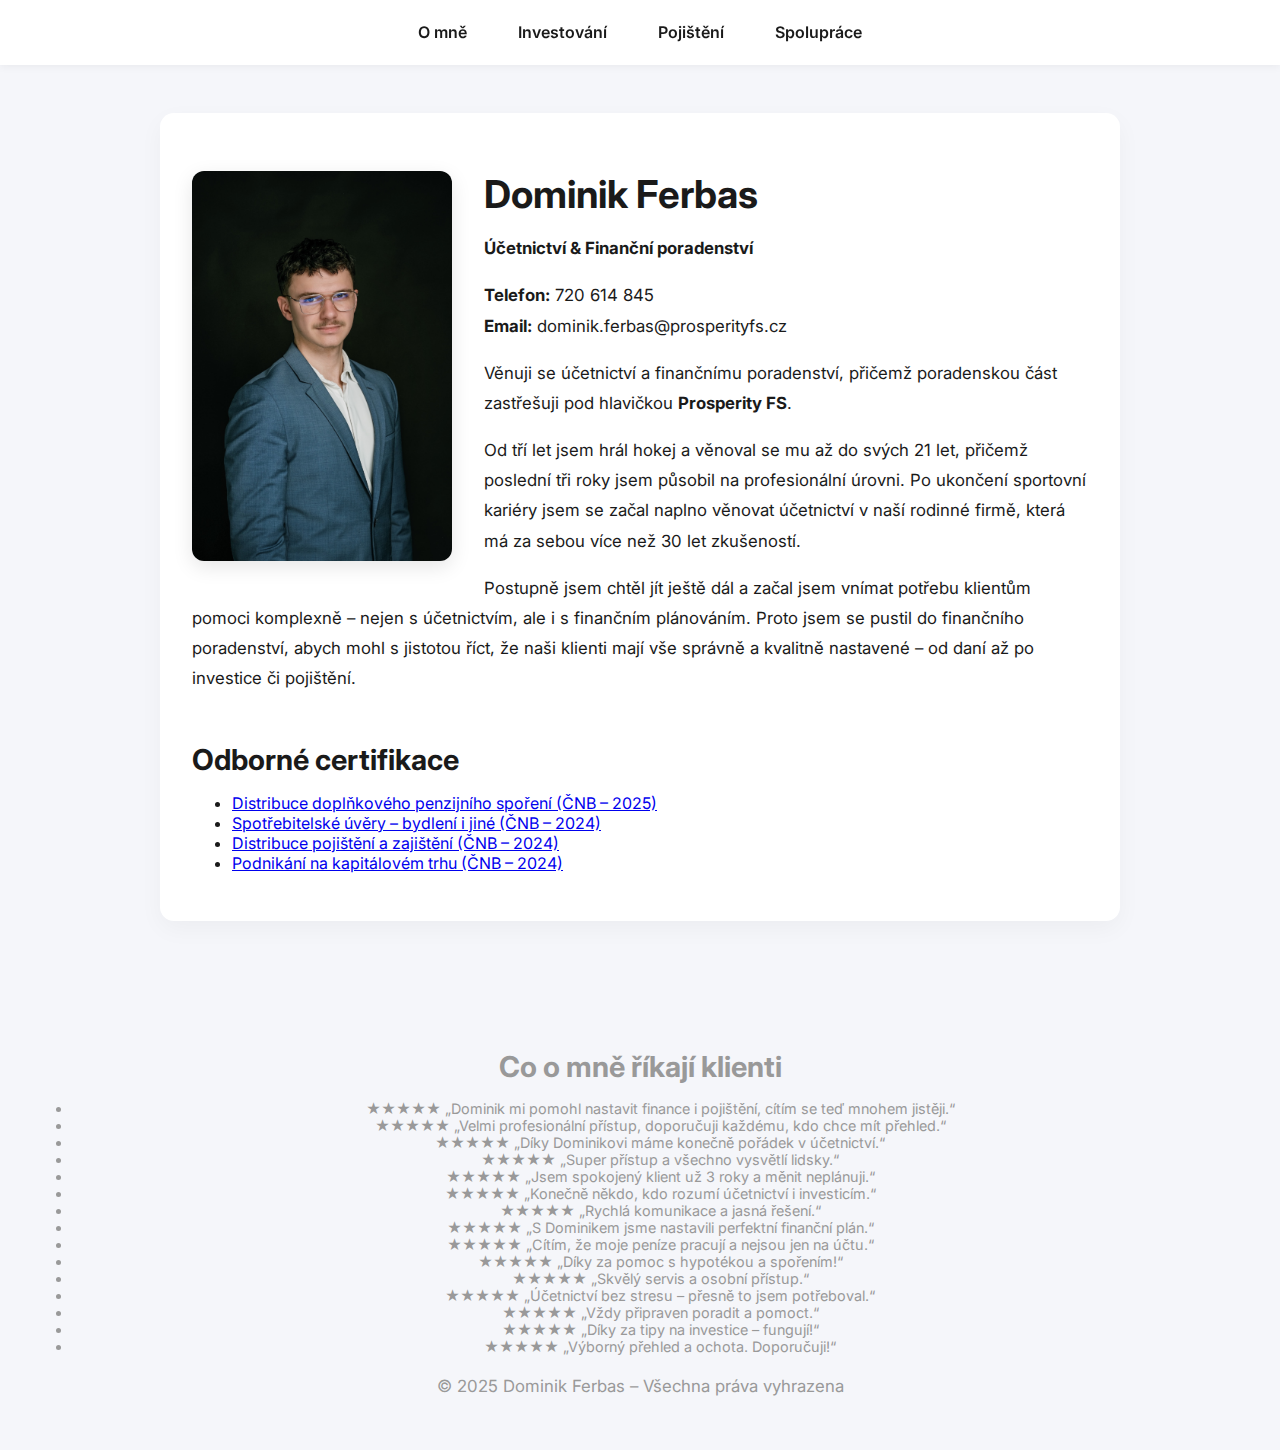
<file: index.html>
<!DOCTYPE html>
<html lang="cs">
<head>
  <meta charset="UTF-8">
  <meta name="viewport" content="width=device-width, initial-scale=1.0">
  <title>Dominik Ferbas – Účetnictví & Finanční poradenství</title>
  <link rel="stylesheet" href="style.css">
</head>
<body>
  <header>
    <nav>
      <a href="index.html">O mně</a>
      <a href="investice.html">Investování</a>
      <a href="pojisteni.html">Pojištění</a>
      <a href="spoluprace.html">Spolupráce</a>
    </nav>
  </header>
  <main>
    <section class="about">
      <img src="DSCF2244.jpg" alt="Dominik Ferbas" class="portrait">
      <div>
        <h1>Dominik Ferbas</h1>
        <p><strong>Účetnictví & Finanční poradenství</strong></p>
        <p><strong>Telefon:</strong> 720 614 845<br>
           <strong>Email:</strong> dominik.ferbas@prosperityfs.cz</p>
        <p>Věnuji se účetnictví a finančnímu poradenství, přičemž poradenskou část zastřešuji pod hlavičkou <strong>Prosperity FS</strong>.</p>
        <p>Od tří let jsem hrál hokej a věnoval se mu až do svých 21 let, přičemž poslední tři roky jsem působil na profesionální úrovni. Po ukončení sportovní kariéry jsem se začal naplno věnovat účetnictví v naší rodinné firmě, která má za sebou více než 30 let zkušeností.</p>
        <p>Postupně jsem chtěl jít ještě dál a začal jsem vnímat potřebu klientům pomoci komplexně – nejen s účetnictvím, ale i s finančním plánováním. Proto jsem se pustil do finančního poradenství, abych mohl s jistotou říct, že naši klienti mají vše správně a kvalitně nastavené – od daní až po investice či pojištění.</p>
      </div>
    </section>
    <section class="certificates">
      <h2>Odborné certifikace</h2>
      <ul>
        <li><a href="677eb5c61632d-penze-vz.pdf" target="_blank">Distribuce doplňkového penzijního spoření (ČNB – 2025)</a></li>
        <li><a href="6722273b724d9-spotrebitelsky-uver-jiny-nez-na-bydleni-a-spotrebitelsky-uver-na-bydleni.pdf" target="_blank">Spotřebitelské úvěry – bydlení i jiné (ČNB – 2024)</a></li>
        <li><a href="67235b62982d0-distribuci-pojisteni-a-zajisteni.pdf" target="_blank">Distribuce pojištění a zajištění (ČNB – 2024)</a></li>
        <li><a href="672621fede899-o-podnikani-na-kapitalovem-trhu.pdf" target="_blank">Podnikání na kapitálovém trhu (ČNB – 2024)</a></li>
      </ul>
    </section>
  </main>
  <footer>
    <section>
      <h2>Co o mně říkají klienti</h2>
      <div class="reviews">
        <ul>
          <li>★★★★★ „Dominik mi pomohl nastavit finance i pojištění, cítím se teď mnohem jistěji.“</li>
          <li>★★★★★ „Velmi profesionální přístup, doporučuji každému, kdo chce mít přehled.“</li>
          <li>★★★★★ „Díky Dominikovi máme konečně pořádek v účetnictví.“</li>
          <li>★★★★★ „Super přístup a všechno vysvětlí lidsky.“</li>
          <li>★★★★★ „Jsem spokojený klient už 3 roky a měnit neplánuji.“</li>
          <li>★★★★★ „Konečně někdo, kdo rozumí účetnictví i investicím.“</li>
          <li>★★★★★ „Rychlá komunikace a jasná řešení.“</li>
          <li>★★★★★ „S Dominikem jsme nastavili perfektní finanční plán.“</li>
          <li>★★★★★ „Cítím, že moje peníze pracují a nejsou jen na účtu.“</li>
          <li>★★★★★ „Díky za pomoc s hypotékou a spořením!“</li>
          <li>★★★★★ „Skvělý servis a osobní přístup.“</li>
          <li>★★★★★ „Účetnictví bez stresu – přesně to jsem potřeboval.“</li>
          <li>★★★★★ „Vždy připraven poradit a pomoct.“</li>
          <li>★★★★★ „Díky za tipy na investice – fungují!“</li>
          <li>★★★★★ „Výborný přehled a ochota. Doporučuji!“</li>
        </ul>
      </div>
    </section>
    <p>&copy; 2025 Dominik Ferbas – Všechna práva vyhrazena</p>
  </footer>
</body>
</html>
</file>
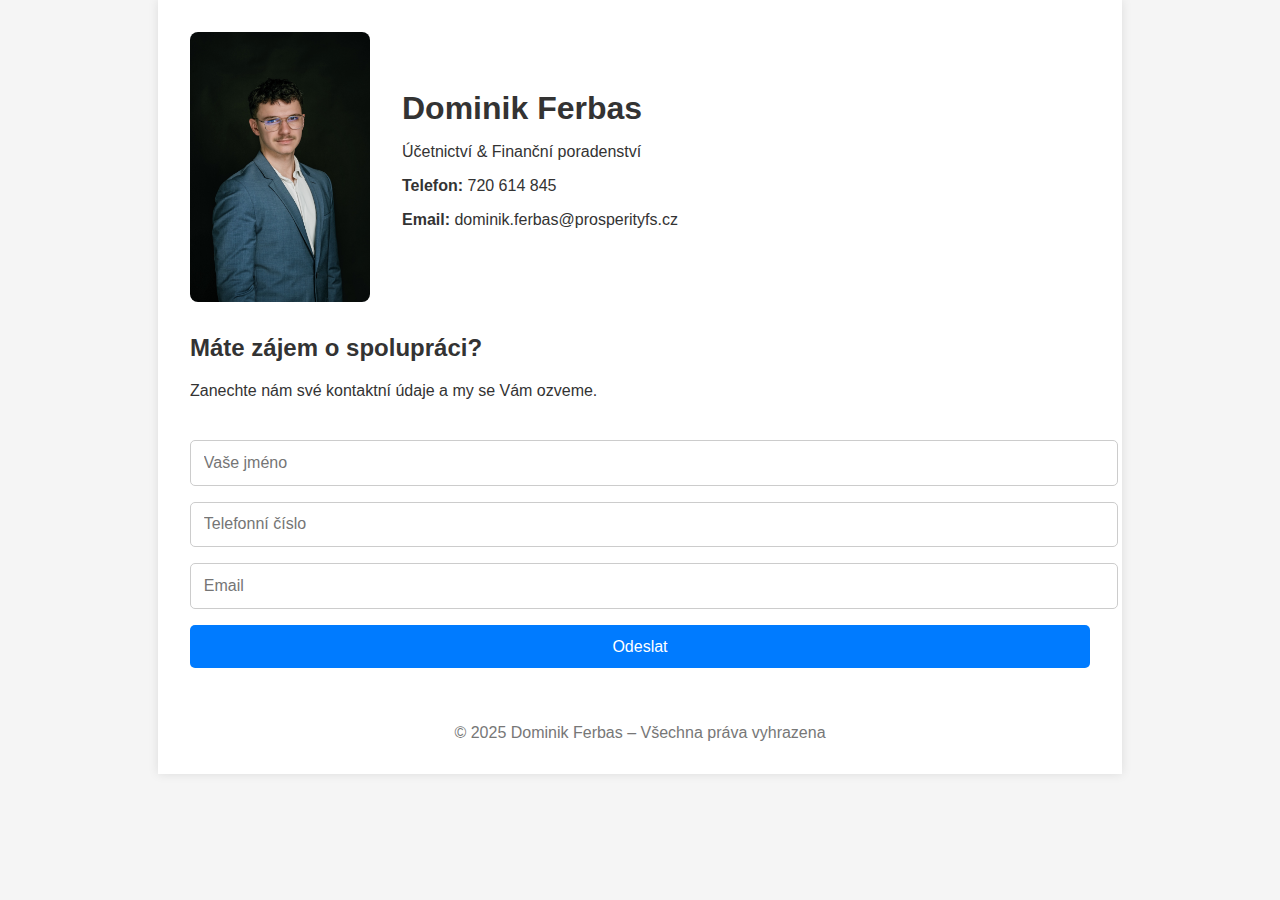
<file: dominik-web/index.html>
<!DOCTYPE html>
<html lang="cs">
<head>
  <meta charset="UTF-8">
  <meta name="viewport" content="width=device-width, initial-scale=1.0">
  <title>Dominik Ferbas – Účetnictví & Finanční poradenství</title>
  <style>
    body {
      font-family: Arial, sans-serif;
      margin: 0;
      padding: 0;
      background-color: #f5f5f5;
      color: #333;
    }
    .container {
      max-width: 900px;
      margin: auto;
      padding: 2rem;
      background-color: white;
      box-shadow: 0 0 10px rgba(0,0,0,0.1);
    }
    .header {
      display: flex;
      align-items: center;
      gap: 2rem;
      margin-bottom: 2rem;
    }
    .header img {
      width: 180px;
      border-radius: 8px;
    }
    .header h1 {
      margin: 0;
    }
    .contact-info {
      margin-top: 1rem;
    }
    form {
      margin-top: 2rem;
    }
    input, button {
      width: 100%;
      padding: 0.8rem;
      margin: 0.5rem 0;
      border: 1px solid #ccc;
      border-radius: 5px;
      font-size: 1rem;
    }
    button {
      background-color: #007BFF;
      color: white;
      border: none;
      cursor: pointer;
    }
    button:hover {
      background-color: #0056b3;
    }
    footer {
      text-align: center;
      margin-top: 3rem;
      color: #777;
    }
  </style>
</head>
<body>
  <div class="container">
    <div class="header">
      <img src="DSCF2244.jpg" alt="Dominik Ferbas">
      <div>
        <h1>Dominik Ferbas</h1>
        <p>Účetnictví & Finanční poradenství</p>
        <div class="contact-info">
          <p><strong>Telefon:</strong> 720 614 845</p>
          <p><strong>Email:</strong> dominik.ferbas@prosperityfs.cz</p>
        </div>
      </div>
    </div>

    <h2>Máte zájem o spolupráci?</h2>
    <p>Zanechte nám své kontaktní údaje a my se Vám ozveme.</p>

    <form action="#" method="POST">
      <input type="text" name="name" placeholder="Vaše jméno" required>
      <input type="tel" name="phone" placeholder="Telefonní číslo" required>
      <input type="email" name="email" placeholder="Email" required>
      <button type="submit">Odeslat</button>
    </form>

    <footer>
      &copy; 2025 Dominik Ferbas – Všechna práva vyhrazena
    </footer>
  </div>
</body>
</html>
</file>
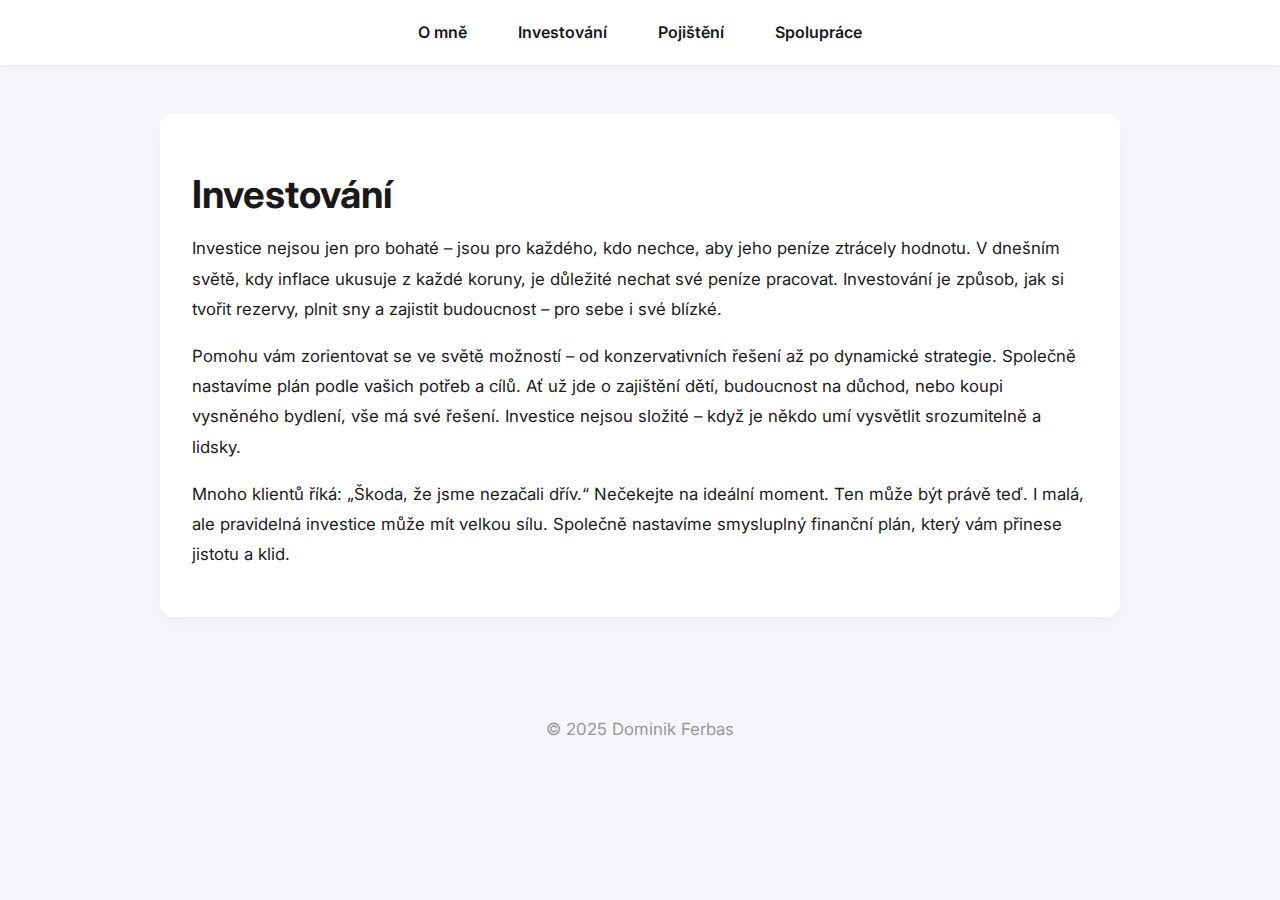
<file: investice.html>
<!DOCTYPE html>
<html lang="cs">
<head>
  <meta charset="UTF-8">
  <meta name="viewport" content="width=device-width, initial-scale=1.0">
  <title>Investování</title>
  <link rel="stylesheet" href="style.css">
</head>
<body>
  <header>
    <nav>
      <a href="index.html">O mně</a>
      <a href="investice.html">Investování</a>
      <a href="pojisteni.html">Pojištění</a>
      <a href="spoluprace.html">Spolupráce</a>
    </nav>
  </header>
  <main>
    <section>
      <h1>Investování</h1>
      <p>Investice nejsou jen pro bohaté – jsou pro každého, kdo nechce, aby jeho peníze ztrácely hodnotu. V dnešním světě, kdy inflace ukusuje z každé koruny, je důležité nechat své peníze pracovat. Investování je způsob, jak si tvořit rezervy, plnit sny a zajistit budoucnost – pro sebe i své blízké.</p>
      <p>Pomohu vám zorientovat se ve světě možností – od konzervativních řešení až po dynamické strategie. Společně nastavíme plán podle vašich potřeb a cílů. Ať už jde o zajištění dětí, budoucnost na důchod, nebo koupi vysněného bydlení, vše má své řešení. Investice nejsou složité – když je někdo umí vysvětlit srozumitelně a lidsky.</p>
      <p>Mnoho klientů říká: „Škoda, že jsme nezačali dřív.“ Nečekejte na ideální moment. Ten může být právě teď. I malá, ale pravidelná investice může mít velkou sílu. Společně nastavíme smysluplný finanční plán, který vám přinese jistotu a klid.</p>
    </section>
  </main>
  <footer>
    <p>&copy; 2025 Dominik Ferbas</p>
  </footer>
</body>
</html>
</file>
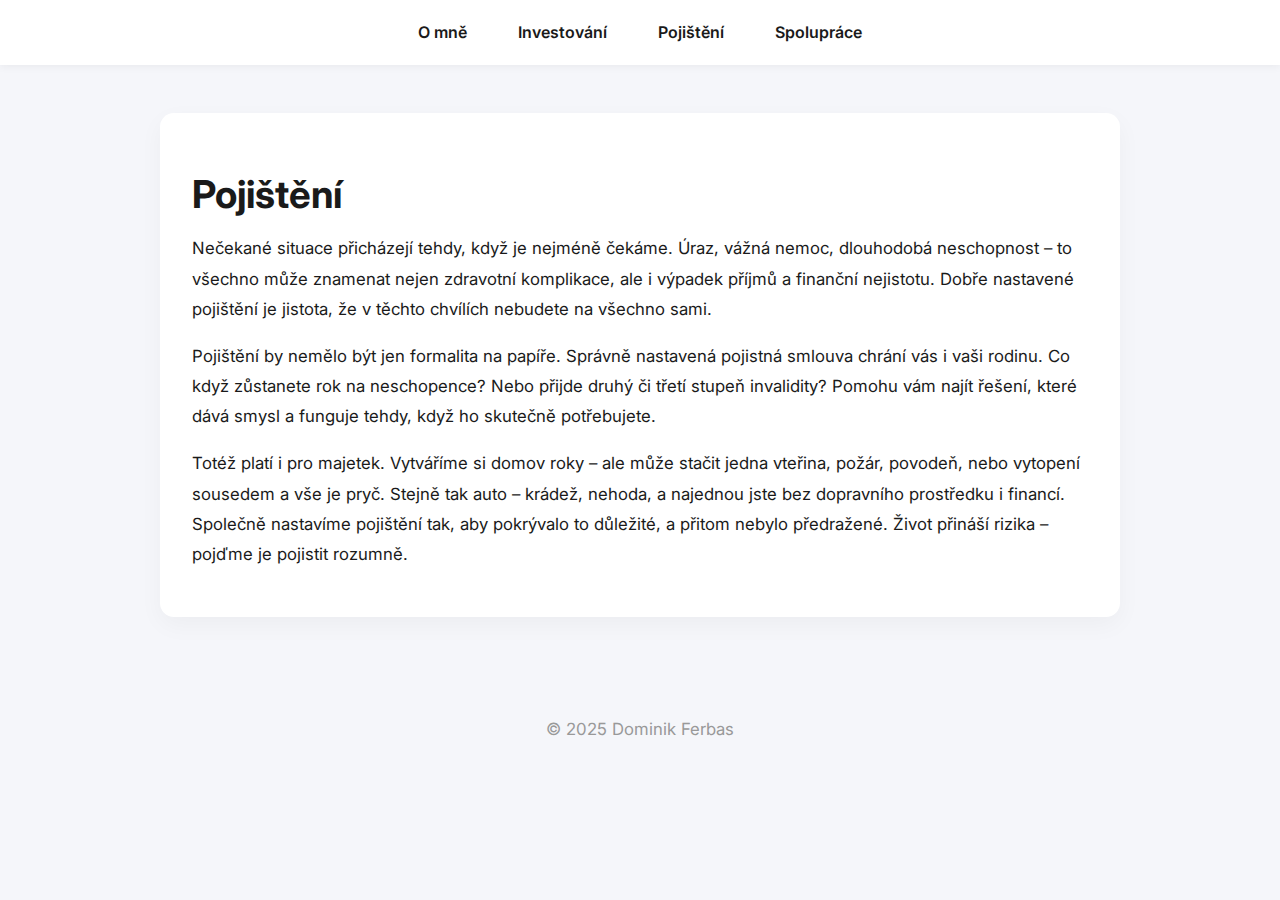
<file: pojisteni.html>
<!DOCTYPE html>
<html lang="cs">
<head>
  <meta charset="UTF-8">
  <meta name="viewport" content="width=device-width, initial-scale=1.0">
  <title>Pojištění</title>
  <link rel="stylesheet" href="style.css">
</head>
<body>
  <header>
    <nav>
      <a href="index.html">O mně</a>
      <a href="investice.html">Investování</a>
      <a href="pojisteni.html">Pojištění</a>
      <a href="spoluprace.html">Spolupráce</a>
    </nav>
  </header>
  <main>
    <section>
      <h1>Pojištění</h1>
      <p>Nečekané situace přicházejí tehdy, když je nejméně čekáme. Úraz, vážná nemoc, dlouhodobá neschopnost – to všechno může znamenat nejen zdravotní komplikace, ale i výpadek příjmů a finanční nejistotu. Dobře nastavené pojištění je jistota, že v těchto chvílích nebudete na všechno sami.</p>
      <p>Pojištění by nemělo být jen formalita na papíře. Správně nastavená pojistná smlouva chrání vás i vaši rodinu. Co když zůstanete rok na neschopence? Nebo přijde druhý či třetí stupeň invalidity? Pomohu vám najít řešení, které dává smysl a funguje tehdy, když ho skutečně potřebujete.</p>
      <p>Totéž platí i pro majetek. Vytváříme si domov roky – ale může stačit jedna vteřina, požár, povodeň, nebo vytopení sousedem a vše je pryč. Stejně tak auto – krádež, nehoda, a najednou jste bez dopravního prostředku i financí. Společně nastavíme pojištění tak, aby pokrývalo to důležité, a přitom nebylo předražené. Život přináší rizika – pojďme je pojistit rozumně.</p>
    </section>
  </main>
  <footer>
    <p>&copy; 2025 Dominik Ferbas</p>
  </footer>
</body>
</html>
</file>
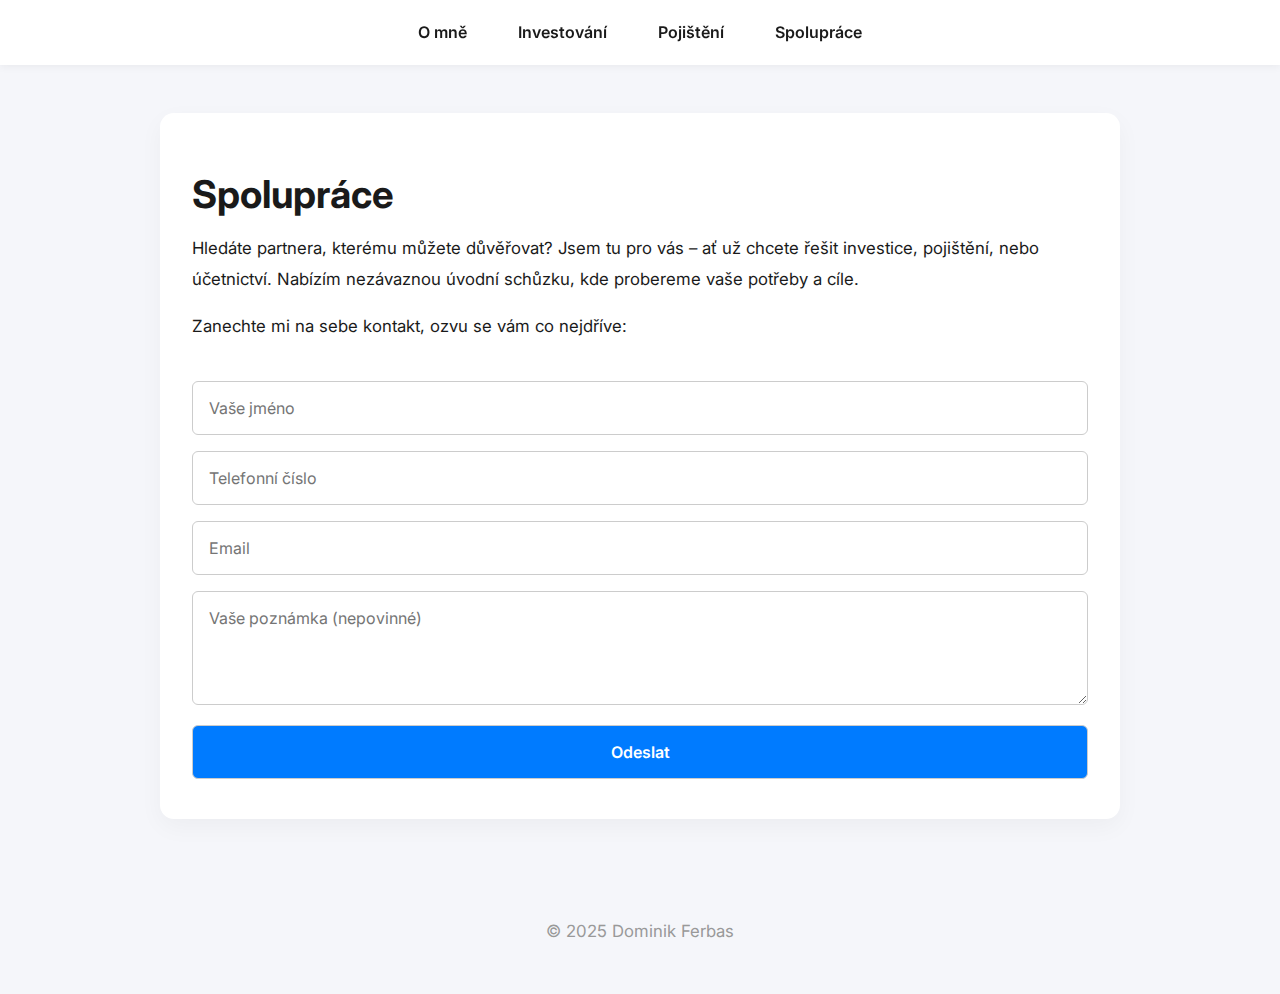
<file: spoluprace.html>
<!DOCTYPE html>
<html lang="cs">
<head>
  <meta charset="UTF-8">
  <meta name="viewport" content="width=device-width, initial-scale=1.0">
  <title>Spolupráce</title>
  <link rel="stylesheet" href="style.css">
</head>
<body>
  <header>
    <nav>
      <a href="index.html">O mně</a>
      <a href="investice.html">Investování</a>
      <a href="pojisteni.html">Pojištění</a>
      <a href="spoluprace.html">Spolupráce</a>
    </nav>
  </header>
  <main>
    <section>
      <h1>Spolupráce</h1>
      <p>Hledáte partnera, kterému můžete důvěřovat? Jsem tu pro vás – ať už chcete řešit investice, pojištění, nebo účetnictví. Nabízím nezávaznou úvodní schůzku, kde probereme vaše potřeby a cíle.</p>
      <p>Zanechte mi na sebe kontakt, ozvu se vám co nejdříve:</p>
      <form action="mailto:dominik.ferbas@prosperityfs.cz" method="post" enctype="text/plain">
        <input type="text" name="name" placeholder="Vaše jméno" required>
        <input type="tel" name="phone" placeholder="Telefonní číslo" required>
        <input type="email" name="email" placeholder="Email" required>
        <textarea name="message" placeholder="Vaše poznámka (nepovinné)" rows="4"></textarea>
        <button type="submit">Odeslat</button>
      </form>
    </section>
  </main>
  <footer>
    <p>&copy; 2025 Dominik Ferbas</p>
  </footer>
</body>
</html>
</file>
<file: style.css>
@import url('https://fonts.googleapis.com/css2?family=Inter:wght@400;600;700&display=swap');

* {
  box-sizing: border-box;
}

body {
  font-family: 'Inter', sans-serif;
  margin: 0;
  padding: 0;
  background-color: #f5f6fa;
  color: #1a1a1a;
  animation: fadeIn 0.6s ease-in;
}

@keyframes fadeIn {
  from { opacity: 0; }
  to { opacity: 1; }
}

header {
  background-color: #ffffff;
  padding: 1rem 2rem;
  box-shadow: 0 2px 8px rgba(0,0,0,0.05);
  position: sticky;
  top: 0;
  z-index: 1000;
}

nav {
  display: flex;
  justify-content: center;
  gap: 2rem;
}

nav a {
  text-decoration: none;
  color: #1a1a1a;
  font-weight: 600;
  padding: 0.4rem 0.6rem;
  border-radius: 5px;
  transition: all 0.3s ease;
}

nav a:hover {
  background-color: #eaeaea;
  color: #007BFF;
}

main {
  max-width: 960px;
  margin: 3rem auto;
  padding: 2rem;
  background-color: #ffffff;
  border-radius: 14px;
  box-shadow: 0 8px 24px rgba(0,0,0,0.04);
  animation: slideUp 0.8s ease;
}

@keyframes slideUp {
  from { transform: translateY(20px); opacity: 0; }
  to { transform: translateY(0); opacity: 1; }
}

h1 {
  font-size: 2.4rem;
  margin-bottom: 1rem;
}

h2 {
  font-size: 1.8rem;
  margin-top: 3rem;
  margin-bottom: 1rem;
}

p {
  font-size: 1.05rem;
  line-height: 1.8;
  margin-bottom: 1rem;
}

img.portrait {
  max-width: 260px;
  border-radius: 12px;
  margin: 0 2rem 1rem 0;
  box-shadow: 0 6px 20px rgba(0,0,0,0.1);
  float: left;
}

form {
  margin-top: 2rem;
}

input, textarea, button {
  width: 100%;
  padding: 1rem;
  margin: 0.5rem 0;
  border: 1px solid #ccc;
  border-radius: 6px;
  font-size: 1rem;
  font-family: 'Inter', sans-serif;
}

input:focus, textarea:focus {
  border-color: #007BFF;
  outline: none;
  box-shadow: 0 0 0 3px rgba(0,123,255,0.15);
}

button {
  background-color: #007BFF;
  color: white;
  font-weight: 600;
  cursor: pointer;
  transition: background-color 0.3s;
}

button:hover {
  background-color: #0056b3;
}

footer {
  text-align: center;
  padding: 2rem;
  color: #999;
  font-size: 0.9rem;
}

.certificate-gallery {
  display: flex;
  flex-wrap: wrap;
  gap: 1.5rem;
  margin-top: 1rem;
}

.certificate-gallery img {
  width: 220px;
  border-radius: 10px;
  box-shadow: 0 4px 12px rgba(0,0,0,0.08);
  transition: transform 0.3s ease;
}

.certificate-gallery img:hover {
  transform: scale(1.05);
}
</file>
